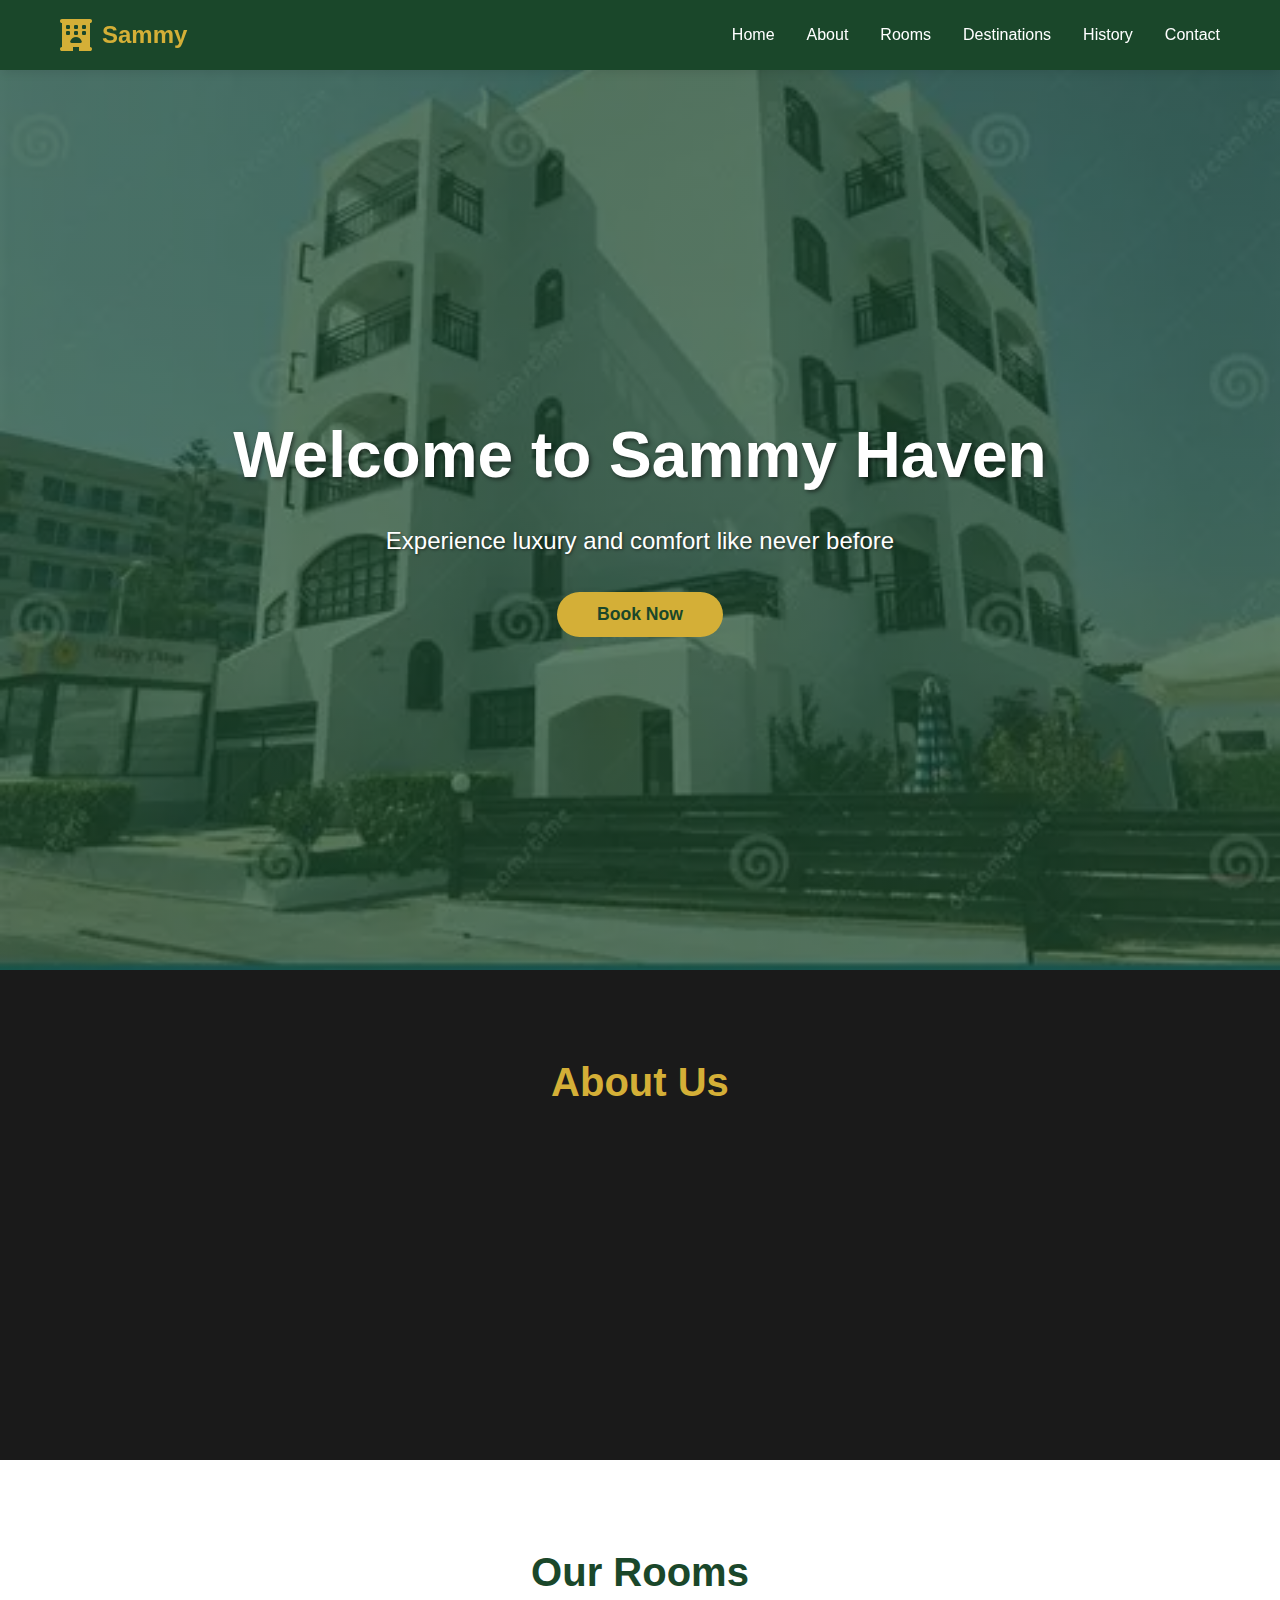
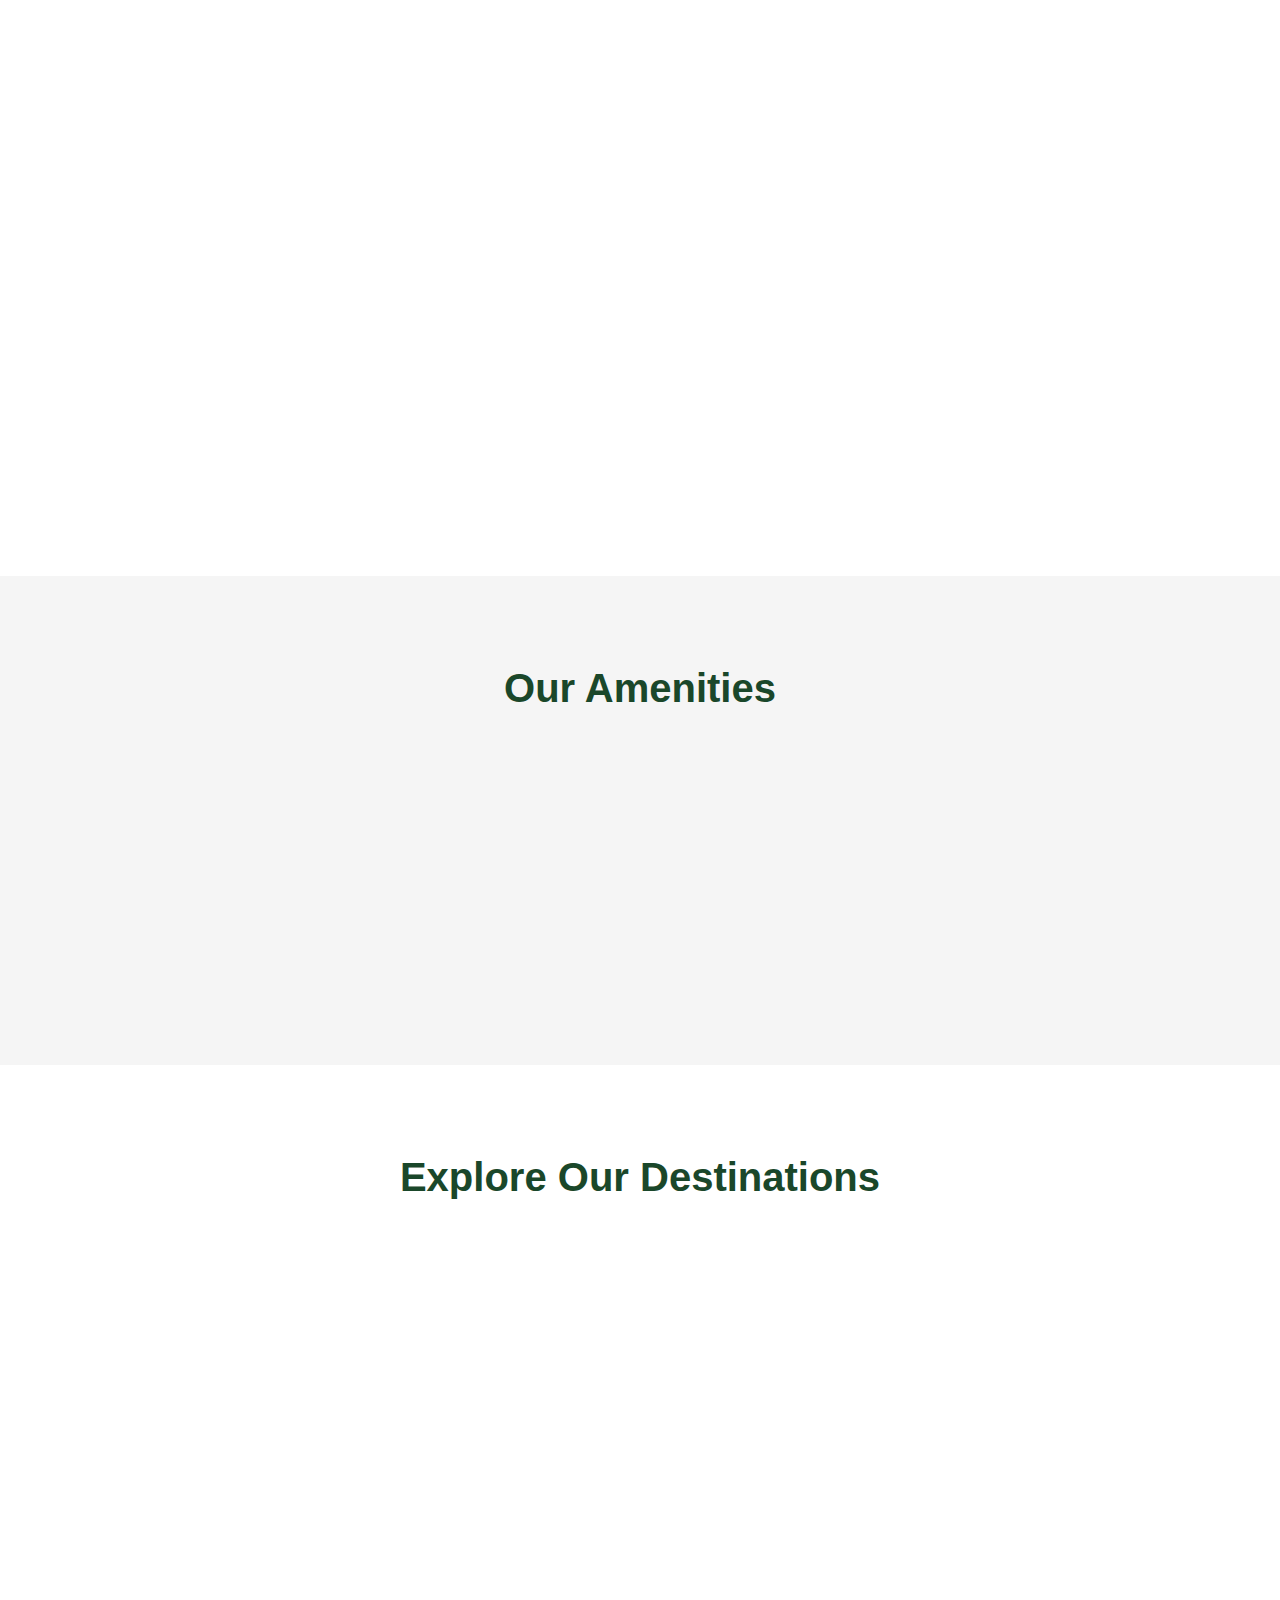
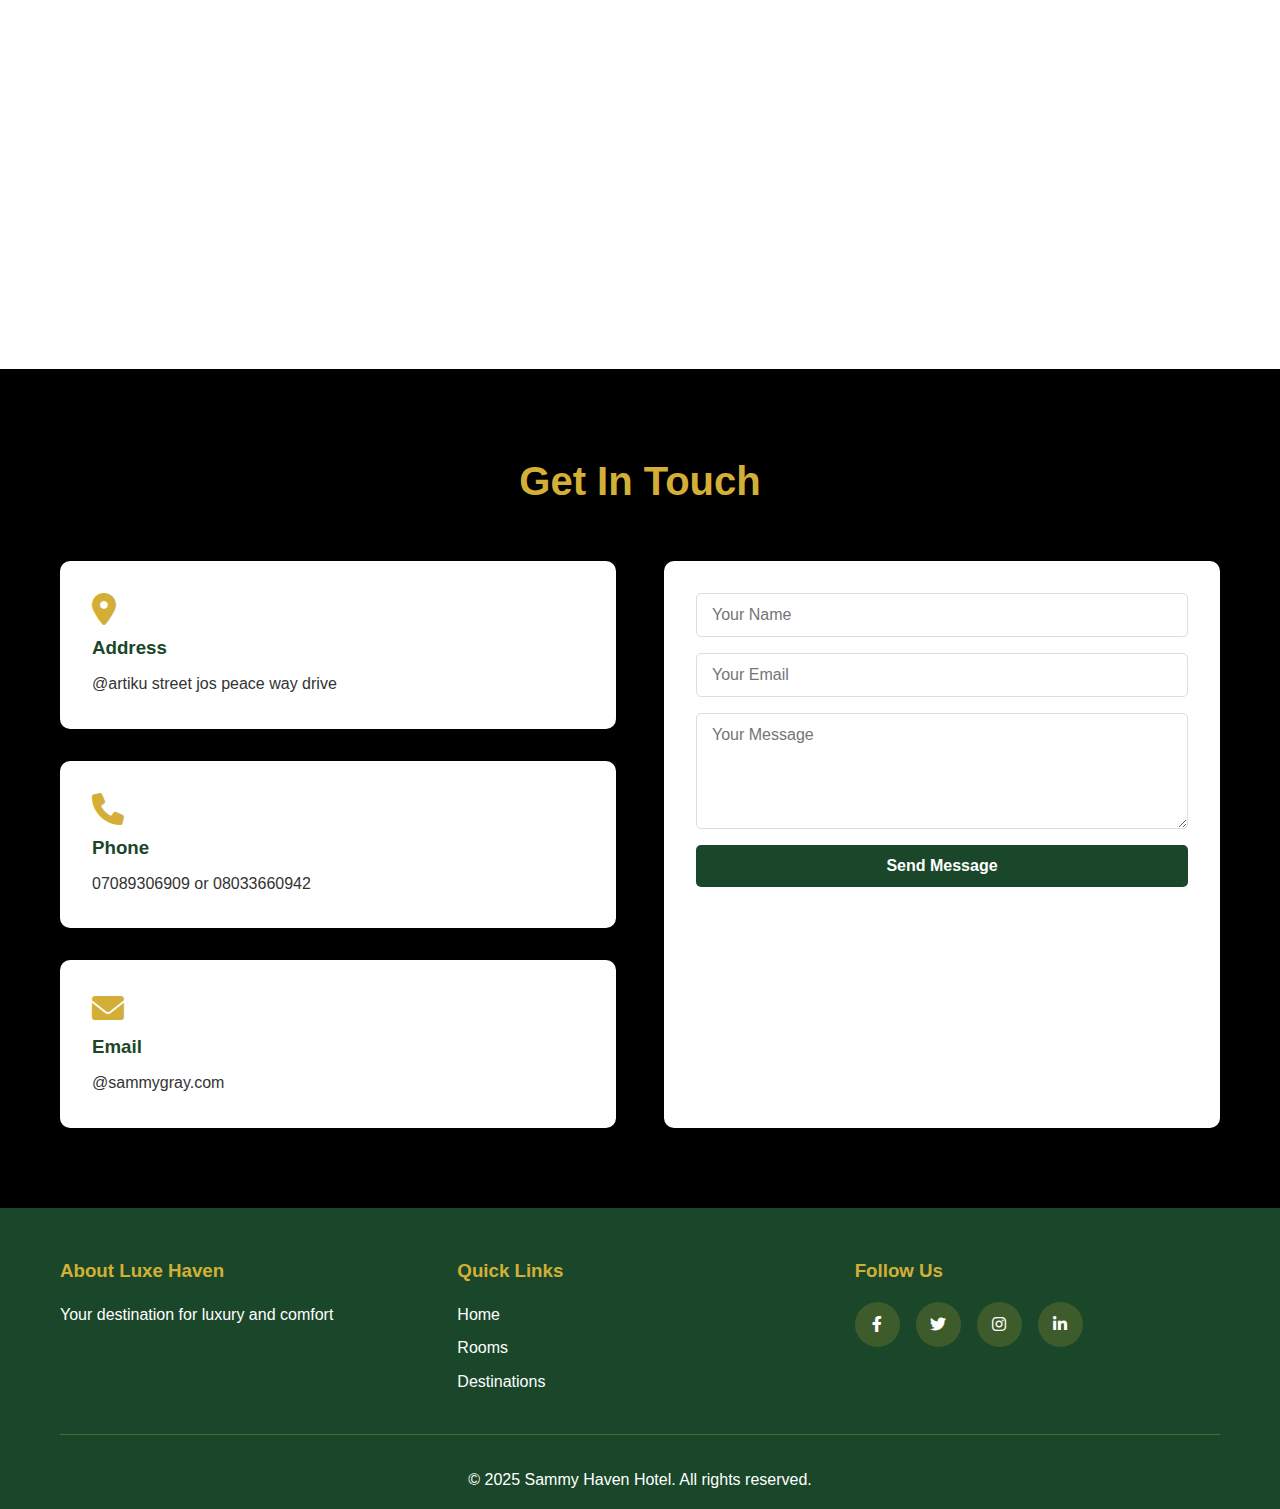
<file: Hotel Html,Css and JavaScript/index.html>
<!DOCTYPE html>
<html lang="en">
<head>
    <meta charset="UTF-8">
    <meta name="viewport" content="width=device-width, initial-scale=1.0">
    <title>Sammy Haven Hotel - Your Ultimate Getaway</title>
    <link rel="stylesheet" href="styles.css">
    <link rel="stylesheet" href="https://cdnjs.cloudflare.com/ajax/libs/font-awesome/6.0.0/css/all.min.css">
    <link rel="stylesheet" href="index.html">
</head>
<body>
    <!-- Navigation Bar -->
    <nav class="navbar">
        <div class="nav-container">
            <div class="logo">
                <i class="fas fa-hotel"></i>
                <span>Sammy</span>
            </div>
            <div class="hamburger" id="hamburger">
                <span></span>
                <span></span>
                <span></span>
            </div>
            <ul class="nav-menu" id="navMenu">
                <li><a href="#home" class="nav-link">Home</a></li>
                <li><a href="#about" class="nav-link">About</a></li>
                <li><a href="#rooms" class="nav-link">Rooms</a></li>
                <li><a href="#destinations" class="nav-link">Destinations</a></li>
                <li><a href="history.html" class="nav-link">History</a></li>
                <li><a href="#contact" class="nav-link">Contact</a></li>
            </ul>
        </div>
    </nav>

    <!-- Hero Section -->
    <section class="hero" id="home">
        <div class="hero-content">
            <h1>Welcome to Sammy Haven</h1>
            <p>Experience luxury and comfort like never before</p>
            <button class="cta-btn">Book Now</button>
        </div>
    </section>

    <!-- About Section -->
    <section class="about" id="about">
        <div class="container">
            <h2>About Us</h2>
            <div class="about-content">
                <div class="about-text">
                    <p>Welcome to Luxe Haven Hotel, where elegance meets comfort. With world-class amenities, exceptional service, and stunning locations, we provide the perfect escape for travelers seeking luxury and relaxation.</p>
                    <p>Our dedicated team ensures every guest experiences unforgettable moments during their stay with us.</p>
                </div>
                <div class="about-image">
                    <div class="about-images">
                        <img src="images/image white hotel.webp" alt="Hotel Exterior">
                        <img src="images/image front yard and swimming pool.webp" alt="Front Yard and Pool">
                    </div>
                </div>
            </div>
        </div>
    </section>

    <!-- Rooms Section -->
    <section class="rooms" id="rooms">
        <div class="container">
            <h2>Our Rooms</h2>
            <div class="rooms-grid">
                <div class="room-card">
                    <img src="images/image of white bedroom.jpeg" alt="Luxury Suite">
                    <div class="room-info">
                        <h3>Luxury Suite</h3>
                        <p>Experience ultimate comfort with our spacious luxury suites</p>
                        <span class="price">₦299,000/night</span>
                    </div>
                </div>
                <div class="room-card">
                    <img src="images/image white bedroom nigt view.webp" alt="Deluxe Room">
                    <div class="room-info">
                        <h3>Deluxe Room</h3>
                        <p>Premium rooms with stunning night views</p>
                        <span class="price">₦199,000/night</span>
                    </div>
                </div>
                <div class="room-card">
                    <img src="images/image swimming pool and 2chairs.webp" alt="Pool Access">
                    <div class="room-info">
                        <h3>Pool Access</h3>
                        <p>Rooms with direct access to our infinity pool</p>
                        <span class="price">₦249,000/night</span>
                    </div>
                </div>
            </div>
        </div>
    </section>

    <!-- Amenities Section -->
    <section class="amenities">
        <div class="container">
            <h2>Our Amenities</h2>
            <div class="amenities-grid">
                <div class="amenity-card">
                    <i class="fas fa-swimming-pool"></i>
                    <h3>Swimming Pool</h3>
                    <p>Olympic-sized heated pool with stunning views</p>
                </div>
                <div class="amenity-card">
                    <i class="fas fa-utensils"></i>
                    <h3>Fine Dining</h3>
                    <p>5-star restaurant with international cuisine</p>
                </div>
                <div class="amenity-card">
                    <i class="fas fa-dumbbell"></i>
                    <h3>Fitness Center</h3>
                    <p>State-of-the-art gym and spa facilities</p>
                </div>
                <div class="amenity-card">
                    <i class="fas fa-wifi"></i>
                    <h3>Free WiFi</h3>
                    <p>High-speed internet throughout the property</p>
                </div>
            </div>
        </div>
    </section>

    <!-- Destinations Section -->
    <section class="destinations" id="destinations">
        <div class="container">
            <h2>Explore Our Destinations</h2>
            <div class="destinations-grid">
                <div class="destination-card">
                    <img src="images/image Eiffel tower.webp" alt="Paris">
                    <h3>Paris</h3>
                    <p>The City of Love awaits you</p>
                </div>
                <div class="destination-card">
                    <img src="images/image london bridge.jpeg" alt="London">
                    <h3>London</h3>
                    <p>Experience British elegance</p>
                </div>
                <div class="destination-card">
                    <img src="images/image tokyo.webp" alt="Tokyo">
                    <h3>Tokyo</h3>
                    <p>Discover modern Japanese culture</p>
                </div>
                <div class="destination-card">
                    <img src="images/image singapore.webp" alt="Singapore">
                    <h3>Singapore</h3>
                    <p>Urban luxury meets nature</p>
                </div>
                <div class="destination-card">
                    <img src="images/image africa gods.jpg" alt="Africa">
                    <h3>Africa</h3>
                    <p>Safari adventure like no other</p>
                </div>
                <div class="destination-card">
                    <img src="images/Nigeria.webp" alt="Nigeria">
                    <h3>Nigeria</h3>
                    <p>Experience African hospitality</p>
                </div>
            </div>
        </div>
    </section>

    <!-- Contact Section -->
    <section class="contact" id="contact">
        <div class="container">
            <h2>Get In Touch</h2>
            <div class="contact-content">
                <div class="contact-info">
                    <div class="info-card">
                        <i class="fas fa-map-marker-alt"></i>
                        <h3>Address</h3>
                        <p>@artiku street jos peace way drive</p>
                    </div>
                    <div class="info-card">
                        <i class="fas fa-phone"></i>
                        <h3>Phone</h3>
                        <p>07089306909 or 08033660942</p>
                    </div>
                    <div class="info-card">
                        <i class="fas fa-envelope"></i>
                        <h3>Email</h3>
                        <p>@sammygray.com</p>
                    </div>
                </div>
                <form class="contact-form">
                    <input type="text" placeholder="Your Name" required>
                    <input type="email" placeholder="Your Email" required>
                    <textarea placeholder="Your Message" rows="5" required></textarea>
                    <button type="submit" class="submit-btn">Send Message</button>
                </form>
            </div>
        </div>
    </section>

    <!-- Footer -->
    <footer class="footer">
        <div class="container">
            <div class="footer-content">
                <div class="footer-section">
                    <h3>About Luxe Haven</h3>
                    <p>Your destination for luxury and comfort</p>
                </div>
                <div class="footer-section">
                    <h3>Quick Links</h3>
                    <ul>
                        <li><a href="#home">Home</a></li>
                        <li><a href="#rooms">Rooms</a></li>
                        <li><a href="#destinations">Destinations</a></li>
                    </ul>
                </div>
                <div class="footer-section">
                    <h3>Follow Us</h3>
                    <div class="social-links">
                        <a href="https://wa.me/07089306909" target="_blank" title="Facebook">
                            <i class="fab fa-facebook-f"></i>
                        </a>
                        <a href="https://www.twitter.com" target="_blank" title="Twitter">
                            <i class="fab fa-twitter"></i>
                        </a>
                        <a href="https://www.instagram.com" target="_blank" title="Instagram">
                            <i class="fab fa-instagram"></i>
                        </a>
                        <a href="https://www.linkedin.com" target="_blank" title="LinkedIn">
                            <i class="fab fa-linkedin-in"></i>
                        </a>
                    </div>
                </div>
            </div>
            <div class="footer-bottom">
                <p>&copy; 2025 Sammy Haven Hotel. All rights reserved.</p>
            </div>
        </div>
    </footer>

    <script src="script.js"></script>
</body>
</html>
</file>
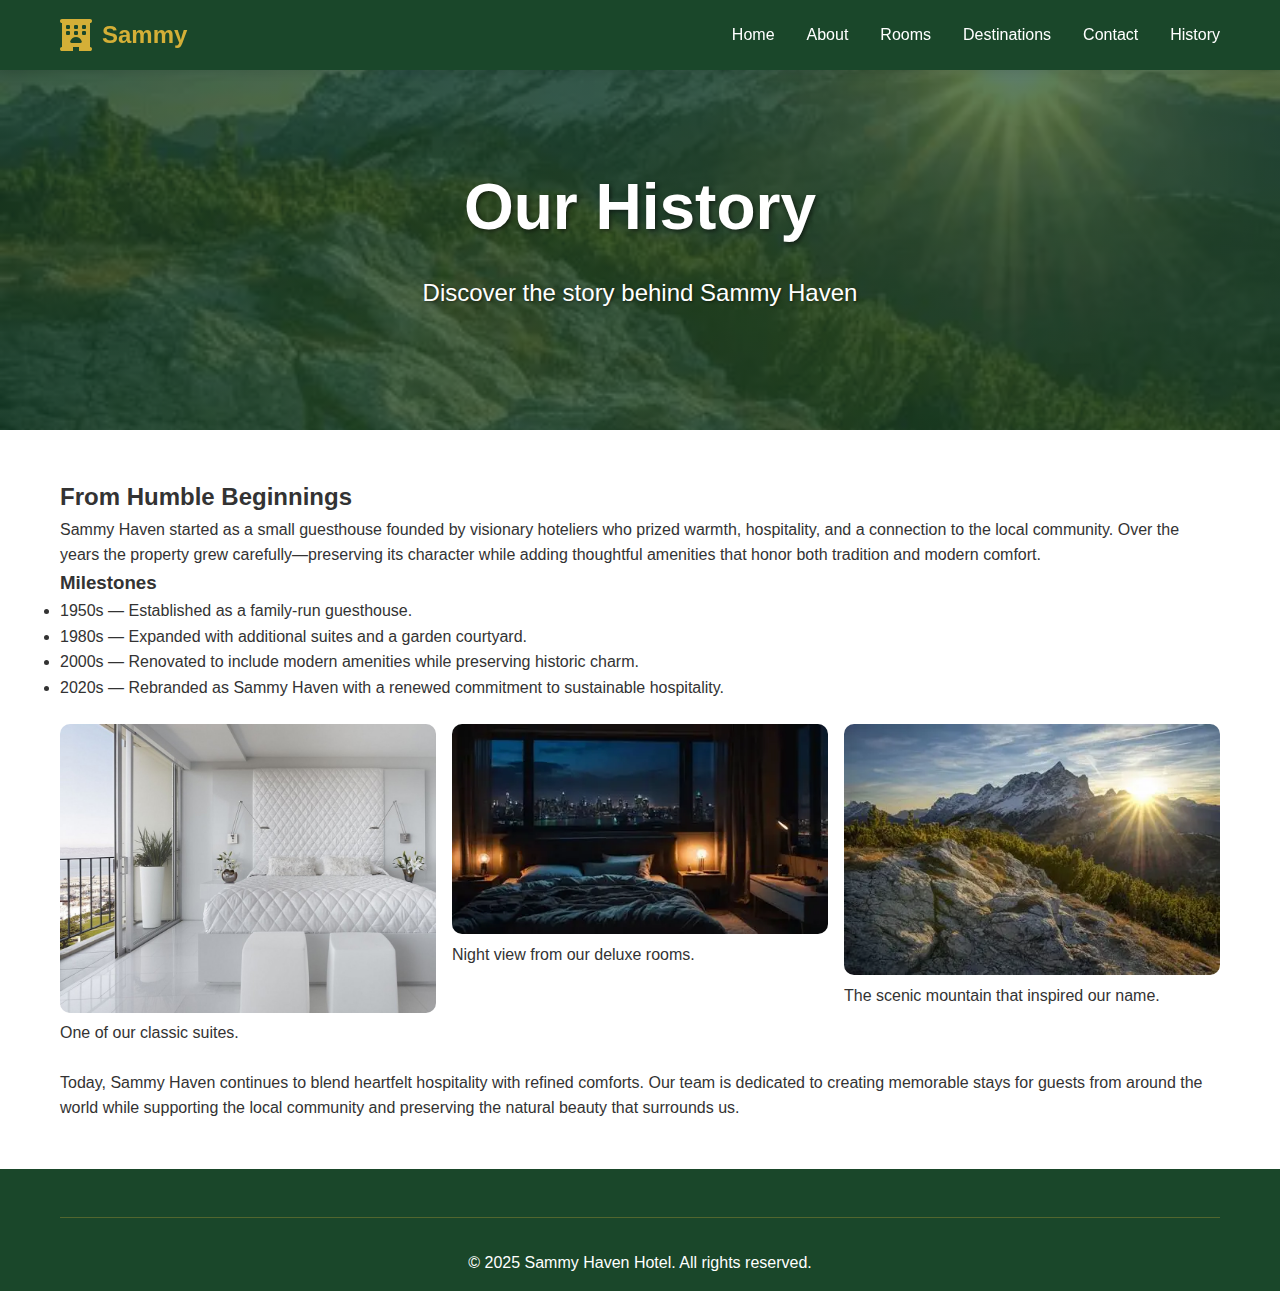
<file: Hotel Html,Css and JavaScript/history.html>
<!DOCTYPE html>
<html lang="en">
<head>
    <meta charset="utf-8">
    <meta name="viewport" content="width=device-width, initial-scale=1">
    <title>Sammy Haven - History</title>
    <link rel="stylesheet" href="styles.css">
    <link rel="stylesheet" href="https://cdnjs.cloudflare.com/ajax/libs/font-awesome/6.0.0/css/all.min.css">
</head>
<body>
    <nav class="navbar">
        <div class="nav-container">
            <div class="logo">
                <i class="fas fa-hotel"></i>
                <span>Sammy</span>
            </div>
            <div class="hamburger" id="hamburger">
                <span></span>
                <span></span>
                <span></span>
            </div>
            <ul class="nav-menu" id="navMenu">
                <li><a href="index.html" class="nav-link">Home</a></li>
                <li><a href="index.html#about" class="nav-link">About</a></li>
                <li><a href="index.html#rooms" class="nav-link">Rooms</a></li>
                <li><a href="index.html#destinations" class="nav-link">Destinations</a></li>
                <li><a href="index.html#contact" class="nav-link">Contact</a></li>
                <li><a href="history.html" class="nav-link active">History</a></li>
            </ul>
        </div>
    </nav>

    <header class="hero" style="height: 40vh; background: linear-gradient(rgba(26,71,42,0.7), rgba(26,71,42,0.7)), url('images/image mountain.webp') center/cover;">
        <div class="hero-content">
            <h1>Our History</h1>
            <p>Discover the story behind Sammy Haven</p>
        </div>
    </header>

    <main class="container" style="padding: 3rem 20px;">
        <section class="history-content">
            <h2>From Humble Beginnings</h2>
            <p>Sammy Haven started as a small guesthouse founded by visionary hoteliers who prized warmth, hospitality, and a connection to the local community. Over the years the property grew carefully—preserving its character while adding thoughtful amenities that honor both tradition and modern comfort.</p>

            <h3 class="mt-2">Milestones</h3>
            <ul>
                <li>1950s — Established as a family-run guesthouse.</li>
                <li>1980s — Expanded with additional suites and a garden courtyard.</li>
                <li>2000s — Renovated to include modern amenities while preserving historic charm.</li>
                <li>2020s — Rebranded as Sammy Haven with a renewed commitment to sustainable hospitality.</li>
            </ul>

            <div class="history-images" style="display:grid; grid-template-columns: repeat(auto-fit,minmax(280px,1fr)); gap:1rem; margin-top:1.5rem;">
                <figure>
                    <img src="images/image of white bedroom.jpeg" alt="White Bedroom" style="width:100%; border-radius:10px;">
                    <figcaption>One of our classic suites.</figcaption>
                </figure>
                <figure>
                    <img src="images/image white bedroom nigt view.webp" alt="Bedroom Night View" style="width:100%; border-radius:10px;">
                    <figcaption>Night view from our deluxe rooms.</figcaption>
                </figure>
                <figure>
                    <img src="images/image mountain.webp" alt="Mountain View" style="width:100%; border-radius:10px;">
                    <figcaption>The scenic mountain that inspired our name.</figcaption>
                </figure>
            </div>

            <p style="margin-top:1.5rem;">Today, Sammy Haven continues to blend heartfelt hospitality with refined comforts. Our team is dedicated to creating memorable stays for guests from around the world while supporting the local community and preserving the natural beauty that surrounds us.</p>
        </section>
    </main>

    <footer class="footer">
        <div class="container">
            <div class="footer-bottom">
                <p>&copy; 2025 Sammy Haven Hotel. All rights reserved.</p>
            </div>
        </div>
    </footer>

    <script src="script.js"></script>
</body>
</html>
</file>
<file: Hotel Html,Css and JavaScript/styles.css>
* {
    margin: 0;
    padding: 0;
    box-sizing: border-box;
}

:root {
    --primary-color: #1a472a;
    --secondary-color: #d4af37;
    --text-color: #333;
    --light-bg: #f5f5f5;
    --white: #ffffff;
}

html {
    scroll-behavior: smooth;
}

body {
    font-family: 'Segoe UI', Tahoma, Geneva, Verdana, sans-serif;
    line-height: 1.6;
    color: var(--text-color);
}

.container {
    max-width: 1200px;
    margin: 0 auto;
    padding: 0 20px;
}

/* Navbar */
.navbar {
    background-color: var(--primary-color);
    color: var(--white);
    padding: 1rem 0;
    position: sticky;
    top: 0;
    z-index: 1000;
    box-shadow: 0 2px 10px rgba(0, 0, 0, 0.1);
}

.nav-container {
    max-width: 1200px;
    margin: 0 auto;
    padding: 0 20px;
    display: flex;
    justify-content: space-between;
    align-items: center;
}

.logo {
    display: flex;
    align-items: center;
    gap: 10px;
    font-size: 1.5rem;
    font-weight: bold;
    color: var(--secondary-color);
}

.logo i {
    font-size: 2rem;
}

.nav-menu {
    display: flex;
    list-style: none;
    gap: 2rem;
}

.nav-link {
    color: var(--white);
    text-decoration: none;
    transition: color 0.3s;
    font-weight: 500;
}

.nav-link:hover {
    color: var(--secondary-color);
}

.hamburger {
    display: none;
    flex-direction: column;
    cursor: pointer;
}

.hamburger span {
    width: 25px;
    height: 3px;
    background-color: var(--white);
    margin: 5px 0;
    transition: 0.3s;
}

/* Hero Section */
.hero {
    background: linear-gradient(rgba(26, 71, 42, 0.7), rgba(26, 71, 42, 0.7)), 
                url('images/image white hotel.webp') center/cover;
    height: 100vh;
    display: flex;
    align-items: center;
    justify-content: center;
    color: var(--white);
    text-align: center;
}

.hero-content h1 {
    font-size: 4rem;
    margin-bottom: 1rem;
    text-shadow: 2px 2px 4px rgba(0, 0, 0, 0.5);
}

.hero-content p {
    font-size: 1.5rem;
    margin-bottom: 2rem;
    text-shadow: 1px 1px 3px rgba(0, 0, 0, 0.5);
}

.cta-btn {
    background-color: var(--secondary-color);
    color: var(--primary-color);
    padding: 12px 40px;
    border: none;
    border-radius: 50px;
    font-size: 1.1rem;
    font-weight: bold;
    cursor: pointer;
    transition: all 0.3s;
}

.cta-btn:hover {
    background-color: var(--white);
    transform: scale(1.05);
    box-shadow: 0 10px 30px rgba(0, 0, 0, 0.3);
}

/* About Section */
.about {
    padding: 5rem 0;
    background-color: #1a1a1a;
}

.about h2 {
    text-align: center;
    font-size: 2.5rem;
    margin-bottom: 3rem;
    color: var(--secondary-color);
}

.about-content {
    display: grid;
    grid-template-columns: 1fr 1fr;
    gap: 3rem;
    align-items: center;
}

.about-text p {
    margin-bottom: 1.5rem;
    font-size: 1.1rem;
    line-height: 1.8;
    color: #e0e0e0;
}

.about-image img {
    width: 100%;
    border-radius: 10px;
    box-shadow: 0 10px 30px rgba(0, 0, 0, 0.1);
}

/* About images layout: two-up on larger screens, stacked on small screens */
.about-image .about-images {
    display: grid;
    grid-template-columns: 1fr 1fr;
    gap: 1rem;
}
.about-image .about-images img {
    width: 100%;
    height: auto;
    border-radius: 10px;
    box-shadow: 0 10px 30px rgba(0, 0, 0, 0.12);
    object-fit: cover;
}

/* Rooms Section */
.rooms {
    padding: 5rem 0;
}

.rooms h2 {
    text-align: center;
    font-size: 2.5rem;
    margin-bottom: 3rem;
    color: var(--primary-color);
}

.rooms-grid {
    display: grid;
    grid-template-columns: repeat(auto-fit, minmax(300px, 1fr));
    gap: 2rem;
}

.room-card {
    background-color: var(--white);
    border-radius: 10px;
    overflow: hidden;
    box-shadow: 0 5px 20px rgba(0, 0, 0, 0.1);
    transition: transform 0.3s, box-shadow 0.3s;
}

.room-card:hover {
    transform: translateY(-10px);
    box-shadow: 0 10px 30px rgba(0, 0, 0, 0.2);
}

.room-card img {
    width: 100%;
    height: 250px;
    object-fit: cover;
}

.room-info {
    padding: 1.5rem;
}

.room-info h3 {
    color: var(--primary-color);
    margin-bottom: 0.5rem;
}

.room-info p {
    color: #666;
    margin-bottom: 1rem;
}

.price {
    display: block;
    color: var(--secondary-color);
    font-size: 1.3rem;
    font-weight: bold;
}

/* Amenities Section */
.amenities {
    padding: 5rem 0;
    background-color: var(--light-bg);
}

.amenities h2 {
    text-align: center;
    font-size: 2.5rem;
    margin-bottom: 3rem;
    color: var(--primary-color);
}

.amenities-grid {
    display: grid;
    grid-template-columns: repeat(auto-fit, minmax(250px, 1fr));
    gap: 2rem;
}

.amenity-card {
    background-color: var(--white);
    padding: 2rem;
    border-radius: 10px;
    text-align: center;
    box-shadow: 0 5px 15px rgba(0, 0, 0, 0.1);
    transition: transform 0.3s;
}

.amenity-card:hover {
    transform: scale(1.05);
}

.amenity-card i {
    font-size: 3rem;
    color: var(--secondary-color);
    margin-bottom: 1rem;
}

.amenity-card h3 {
    color: var(--primary-color);
    margin-bottom: 0.5rem;
}

/* Destinations Section */
.destinations {
    padding: 5rem 0;
}

.destinations h2 {
    text-align: center;
    font-size: 2.5rem;
    margin-bottom: 3rem;
    color: var(--primary-color);
}

.destinations-grid {
    display: grid;
    grid-template-columns: repeat(auto-fit, minmax(280px, 1fr));
    gap: 2rem;
}

.destination-card {
    position: relative;
    border-radius: 10px;
    overflow: hidden;
    height: 300px;
    cursor: pointer;
    box-shadow: 0 5px 20px rgba(0, 0, 0, 0.1);
}

.destination-card img {
    width: 100%;
    height: 100%;
    object-fit: cover;
    transition: transform 0.3s;
}

.destination-card:hover img {
    transform: scale(1.1);
}

.destination-card h3,
.destination-card p {
    position: absolute;
    color: var(--white);
    text-shadow: 2px 2px 4px rgba(0, 0, 0, 0.5);
}

.destination-card h3 {
    bottom: 50px;
    left: 20px;
    font-size: 1.5rem;
}

.destination-card p {
    bottom: 20px;
    left: 20px;
    font-size: 0.9rem;
}

.destination-card::before {
    content: '';
    position: absolute;
    top: 0;
    left: 0;
    right: 0;
    bottom: 0;
    background: linear-gradient(to bottom, transparent 0%, rgba(0, 0, 0, 0.5) 100%);
    z-index: 1;
}

/* Contact Section */
.contact {
    padding: 5rem 0;
    background-color: #000000;
}

.contact h2 {
    text-align: center;
    font-size: 2.5rem;
    margin-bottom: 3rem;
    color: var(--secondary-color);
}

.contact-content {
    display: grid;
    grid-template-columns: 1fr 1fr;
    gap: 3rem;
}

.contact-info {
    display: grid;
    gap: 2rem;
}

.info-card {
    background-color: var(--white);
    padding: 2rem;
    border-radius: 10px;
    box-shadow: 0 5px 15px rgba(0, 0, 0, 0.1);
}

.info-card i {
    font-size: 2rem;
    color: var(--secondary-color);
    margin-bottom: 0.5rem;
}

.info-card h3 {
    color: var(--primary-color);
    margin-bottom: 0.5rem;
}

.contact-form {
    display: flex;
    flex-direction: column;
    gap: 1rem;
    background-color: var(--white);
    padding: 2rem;
    border-radius: 10px;
    box-shadow: 0 5px 15px rgba(0, 0, 0, 0.1);
}

.contact-form input,
.contact-form textarea {
    padding: 12px 15px;
    border: 1px solid #ddd;
    border-radius: 5px;
    font-family: inherit;
    font-size: 1rem;
    transition: border-color 0.3s;
}

.contact-form input:focus,
.contact-form textarea:focus {
    outline: none;
    border-color: var(--secondary-color);
}

.submit-btn {
    background-color: var(--primary-color);
    color: var(--white);
    padding: 12px 30px;
    border: none;
    border-radius: 5px;
    font-size: 1rem;
    font-weight: bold;
    cursor: pointer;
    transition: background-color 0.3s;
}

.submit-btn:hover {
    background-color: var(--secondary-color);
    color: var(--primary-color);
}

/* Footer */
.footer {
    background-color: var(--primary-color);
    color: var(--white);
    padding: 3rem 0 1rem;
}

.footer-content {
    display: grid;
    grid-template-columns: repeat(auto-fit, minmax(250px, 1fr));
    gap: 2rem;
    margin-bottom: 2rem;
}

.footer-section h3 {
    color: var(--secondary-color);
    margin-bottom: 1rem;
}

.footer-section ul {
    list-style: none;
}

.footer-section ul li {
    margin-bottom: 0.5rem;
}

.footer-section a {
    color: var(--white);
    text-decoration: none;
    transition: color 0.3s;
}

.footer-section a:hover {
    color: var(--secondary-color);
}

.social-links {
    display: flex;
    gap: 1rem;
    flex-wrap: wrap;
}

.social-links a {
    display: inline-flex;
    align-items: center;
    justify-content: center;
    width: 45px;
    height: 45px;
    background-color: rgba(212, 175, 55, 0.2);
    border-radius: 50%;
    transition: all 0.3s;
}

.social-links a:hover {
    background-color: var(--secondary-color);
    color: var(--primary-color);
    transform: scale(1.1);
}

.footer-bottom {
    text-align: center;
    padding-top: 2rem;
    border-top: 1px solid rgba(212, 175, 55, 0.3);
}

/* Responsive Design */
@media (max-width: 768px) {
    .hamburger {
        display: flex;
    }

    .nav-menu {
        position: fixed;
        left: -100%;
        top: 70px;
        flex-direction: column;
        background-color: var(--primary-color);
        width: 100%;
        text-align: center;
        transition: 0.3s;
        padding: 2rem 0;
        gap: 0;
    }

    .nav-menu.active {
        left: 0;
    }

    .nav-link {
        display: block;
        padding: 1rem 0;
    }

    .hero-content h1 {
        font-size: 2rem;
    }

    .hero-content p {
        font-size: 1rem;
    }

    .about-content {
        grid-template-columns: 1fr;
    }

    .about-image .about-images {
        grid-template-columns: 1fr;
    }

    .rooms h2,
    .amenities h2,
    .destinations h2,
    .contact h2 {
        font-size: 2rem;
    }

    .contact-content {
        grid-template-columns: 1fr;
    }

    .footer-content {
        grid-template-columns: 1fr;
    }

    .amenity-card {
        padding: 1.5rem;
    }

    .destination-card {
        height: 250px;
    }
}

@media (max-width: 480px) {
    .hero-content h1 {
        font-size: 1.5rem;
    }

    .cta-btn {
        padding: 10px 25px;
        font-size: 1rem;
    }

    .rooms-grid,
    .amenities-grid,
    .destinations-grid {
        grid-template-columns: 1fr;
    }

    .about h2,
    .rooms h2,
    .amenities h2,
    .destinations h2,
    .contact h2 {
        font-size: 1.5rem;
        margin-bottom: 1.5rem;
    }

    .logo span {
        display: none;
    }

    .footer-section h3 {
        font-size: 1rem;
    }
}
</file>
